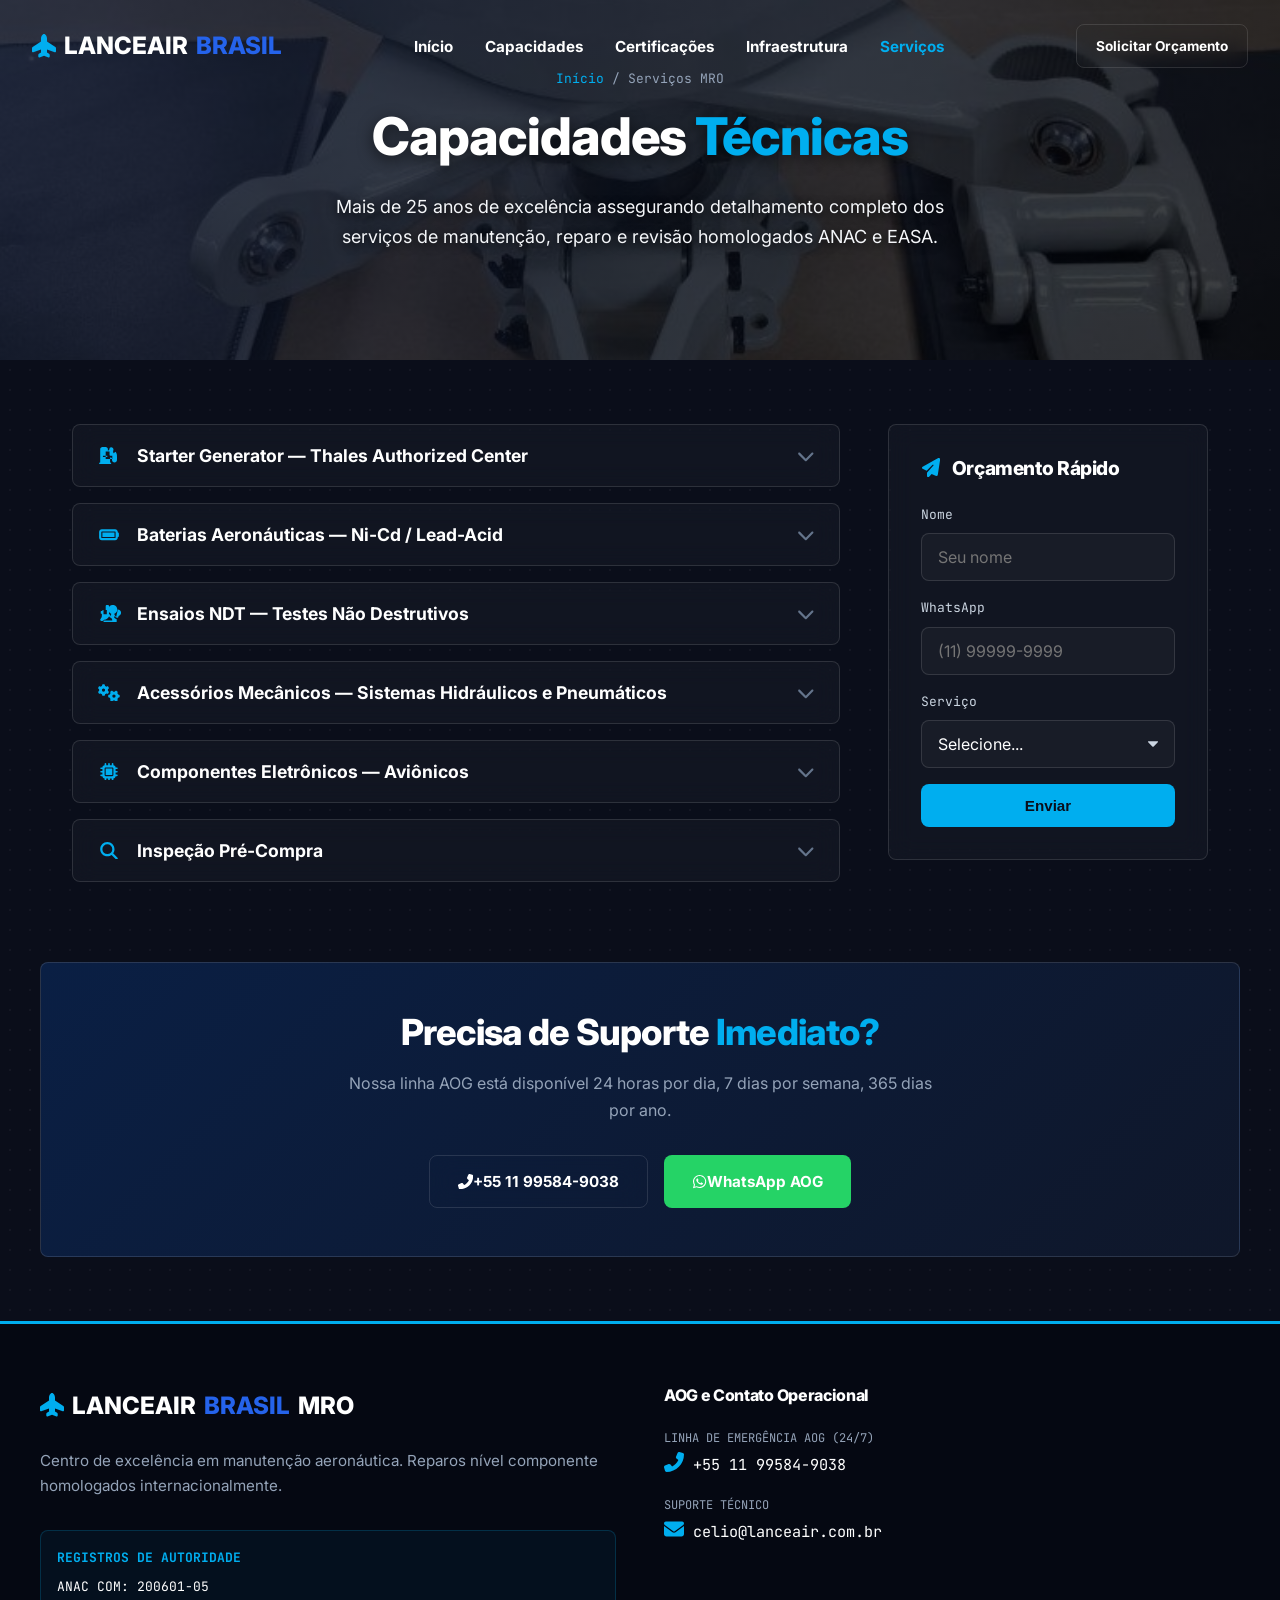
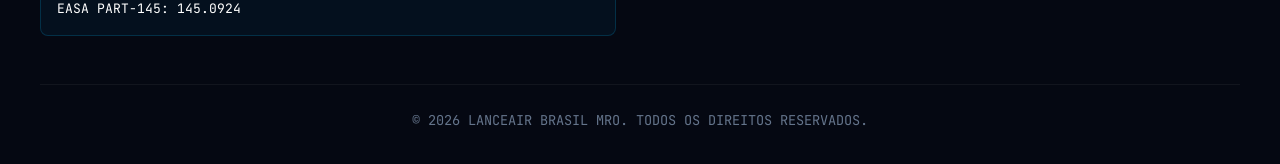
<file: servicos.html>
﻿<!DOCTYPE html>
<html lang="pt-BR">

<head>
    <meta charset="UTF-8">
    <meta name="viewport" content="width=device-width, initial-scale=1.0">
    <title>Serviços MRO | Lanceair Brasil</title>
    <meta name="description"
        content="Serviços especializados de manutenção, reparo e overhaul para aeronaves Lanceair. Starter Generator, Baterias, NDT, Aviônicos e mais.">
    <meta name="theme-color" content="#0A0E1A">
    <link rel="preconnect" href="https://fonts.googleapis.com">
    <link rel="preconnect" href="https://fonts.gstatic.com" crossorigin>
    <link rel="stylesheet"
        href="https://fonts.googleapis.com/css2?family=Inter:wght@400;700;800&family=JetBrains+Mono:wght@400;700&display=swap">
    <link rel="stylesheet" href="style.css">
    
</head>

<body>
    <!-- Header -->
    <header id="header">
        <a href="index.html" class="logo">
            <svg class="icon" aria-hidden="true"><use href="assets/icons.svg#icon-plane-up"/></svg> LANCEAIR <span>BRASIL</span>
        </a>
        <nav>
            <ul>
                <li><a href="index.html">Início</a></li>
                <li><a href="index.html#services">Capacidades</a></li>
                <li><a href="index.html#certifications">Certificações</a></li>
                <li><a href="index.html#structure">Infraestrutura</a></li>
                <li><a href="servicos.html" class="active">Serviços</a></li>
            </ul>
        </nav>
        <div style="display: flex; gap: 1.5rem; align-items: center;">
            <a href="index.html#contact" class="btn btn-secondary"
                style="padding: 0.6rem 1.2rem; font-size: 0.85rem;">Solicitar
                Orçamento</a>
            <button class="mobile-menu-toggle" id="mobileMenuToggle" aria-label="Abrir menu" aria-expanded="false">
                <span class="hamburger-line"></span>
                <span class="hamburger-line"></span>
                <span class="hamburger-line"></span>
            </button>
        </div>
    </header>
    <div class="mobile-overlay" id="mobileOverlay"></div>

    <!-- Hero Compacto -->
    <section class="hero hero-compact" style="padding:0; margin:0; max-width:100%;">
        <img src="assets/img/estrutura-oficina-principal.webp" alt="" role="presentation" class="hero-bg">
        <div class="hero-overlay"></div>
        <div class="hero-content">
            <div class="breadcrumb">
                <a href="index.html">Início</a> / <span>Serviços MRO</span>
            </div>
            <h1 style="text-shadow: 0 4px 15px rgba(0,0,0,0.6);">Capacidades <span>Técnicas</span></h1>
            <p style="text-shadow: 0 2px 10px rgba(0,0,0,0.8); color: #F4F6F9;">Mais de 25 anos de excelência
                assegurando
                detalhamento completo dos serviços de manutenção, reparo e revisão homologados ANAC e EASA.</p>
        </div>
    </section>

    <!-- Layout Principal -->
    <div class="services-layout">
        <!-- Coluna Principal: Accordion -->
        <div>
            <!-- Starter Generator -->
            <div class="accordion-item">
                <button class="accordion-header">
                    <svg class="icon" aria-hidden="true" style="color:var(--cyan-aero);width:24px"><use href="assets/icons.svg#icon-charging-station"/></svg>
                    Starter Generator — Thales Authorized Center
                    <svg class="icon chevron" aria-hidden="true"><use href="assets/icons.svg#icon-chevron-down"/></svg>
                </button>
                <div class="accordion-body">
                    <p>Reparos e revisões completas de arrancadores/geradores Thales com ensaios em bancadas simuladas.
                        Telemetria exata com laudo técnico completo para cada componente testado.</p>
                    <div>
                        <span class="norm-tag">RBAC 43</span>
                        <span class="norm-tag">AMM Lanceair</span>
                        <span class="norm-tag">CMM Thales</span>
                    </div>
                    <img src="assets/img/estrutura-lab-starter-generator.webp" alt="Laborat�rio de starter generator com bancada de testes simulados Thales"
                        loading="lazy">
                </div>
            </div>

            <!-- Baterias -->
            <div class="accordion-item">
                <button class="accordion-header">
                    <svg class="icon" aria-hidden="true" style="color:var(--cyan-aero);width:24px"><use href="assets/icons.svg#icon-battery-full"/></svg>
                    Baterias Aeronáuticas — Ni-Cd / Lead-Acid
                    <svg class="icon chevron" aria-hidden="true"><use href="assets/icons.svg#icon-chevron-down"/></svg>
                </button>
                <div class="accordion-body">
                    <p>Manutenção preventiva e corretiva de baterias aeronáuticas Ni-Cd e Lead-Acid. Processos térmicos
                        e
                        químicos rigorosos seguindo as normas dos fabricantes para ciclo de vida máximo.</p>
                    <div>
                        <span class="norm-tag">ICA 00-011</span>
                        <span class="norm-tag">CMM Saft / Marathon</span>
                        <span class="norm-tag">RBAC 43</span>
                    </div>
                    <img src="assets/img/estrutura-laboratorio-baterias.webp" alt="Laboratório de Baterias"
                        loading="lazy">
                </div>
            </div>

            <!-- Ensaios NDT -->
            <div class="accordion-item">
                <button class="accordion-header">
                    <svg class="icon" aria-hidden="true" style="color:var(--cyan-aero);width:24px"><use href="assets/icons.svg#icon-microscope"/></svg>
                    Ensaios NDT — Testes Não Destrutivos
                    <svg class="icon chevron" aria-hidden="true"><use href="assets/icons.svg#icon-chevron-down"/></svg>
                </button>
                <div class="accordion-body">
                    <p>Inspeções profundas por Líquido Penetrante (LP), Partícula Magnética (PM), Eddy Current (EC) e
                        Ultrassom (UT). Técnicos certificados nível II conforme normas internacionais.</p>
                    <div>
                        <span class="norm-tag">ISO 9712</span>
                        <span class="norm-tag">NAS410</span>
                        <span class="norm-tag">ASTM E1444</span>
                    </div>
                    <img src="assets/img/estrutura-ensaios-ndt.webp" alt="Equipamento para ensaios n�o destrutivos � l�quido penetrante e part�cula magn�tica" loading="lazy">
                </div>
            </div>

            <!-- Acessórios Mecânicos -->
            <div class="accordion-item">
                <button class="accordion-header">
                    <svg class="icon" aria-hidden="true" style="color:var(--cyan-aero);width:24px"><use href="assets/icons.svg#icon-cogs"/></svg>
                    Acessórios Mecânicos — Sistemas Hidráulicos e Pneumáticos
                    <svg class="icon chevron" aria-hidden="true"><use href="assets/icons.svg#icon-chevron-down"/></svg>
                </button>
                <div class="accordion-body">
                    <p>Serviços mecânicos detalhados em sistemas pneumáticos, hidráulicos, estruturais e de combustível.
                        Revisão completa de atuadores, válvulas e bombas com testes de pressão e leak test.</p>
                    <div>
                        <span class="norm-tag">RBAC 43</span>
                        <span class="norm-tag">AMM Lanceair</span>
                        <span class="norm-tag">IPC</span>
                    </div>
                    <img src="assets/img/estrutura-componentes-mecanicos.webp" alt="Componentes Mecânicos"
                        loading="lazy">
                </div>
            </div>

            <!-- Componentes Eletrônicos -->
            <div class="accordion-item">
                <button class="accordion-header">
                    <svg class="icon" aria-hidden="true" style="color:var(--cyan-aero);width:24px"><use href="assets/icons.svg#icon-microchip"/></svg>
                    Componentes Eletrônicos — Aviônicos
                    <svg class="icon chevron" aria-hidden="true"><use href="assets/icons.svg#icon-chevron-down"/></svg>
                </button>
                <div class="accordion-body">
                    <p>Diagnóstico de alta fidelidade e reparo de placas aviônicas utilizando instrumentação digital
                        avançada.
                        Atualização de software e firmware conforme Service Bulletins dos fabricantes.</p>
                    <div>
                        <span class="norm-tag">RBAC 43</span>
                        <span class="norm-tag">CMM Garmin</span>
                        <span class="norm-tag">STC / SB</span>
                    </div>
                    <img src="assets/img/estrutura-bancada-testes-avionica.webp" alt="Bancada Aviônicos"
                        loading="lazy">
                </div>
            </div>

            <!-- Inspeção Pré-Compra -->
            <div class="accordion-item">
                <button class="accordion-header">
                    <svg class="icon" aria-hidden="true" style="color:var(--cyan-aero);width:24px"><use href="assets/icons.svg#icon-search"/></svg>
                    Inspeção Pré-Compra
                    <svg class="icon chevron" aria-hidden="true"><use href="assets/icons.svg#icon-chevron-down"/></svg>
                </button>
                <div class="accordion-body">
                    <p>Avaliação técnica completa da aeronave antes da aquisição. Inclui inspeção estrutural, revisão de
                        logbooks, avaliação de corrosão, testes de sistemas e relatório detalhado com parecer técnico.
                    </p>
                    <div>
                        <span class="norm-tag">AC 20-106</span>
                        <span class="norm-tag">RBAC 91</span>
                        <span class="norm-tag">AMM Lanceair</span>
                    </div>
                    <img src="assets/img/estrutura-sala-controle-starter.webp" alt="Sala de controle com pain�is digitais para ensaio de starter generator Thales"
                        loading="lazy">
                </div>
            </div>
        </div>

        <!-- Sidebar Sticky -->
        <div class="sidebar-sticky">
            <div class="sidebar-form">
                <h3><svg class="icon" aria-hidden="true" style="color: var(--cyan-aero); margin-right: 8px;"><use href="assets/icons.svg#icon-paper-plane"/></svg> Orçamento
                    Rápido</h3>
                <form class="contact-form" id="sidebarForm">
                    <div class="form-group">
                        <label for="sb-name">Nome</label>
                        <input type="text" id="sb-name" placeholder="Seu nome" required>
                    </div>
                    <div class="form-group">
                        <label for="sb-phone">WhatsApp</label>
                        <input type="tel" id="sb-phone" placeholder="(11) 99999-9999" required>
                    </div>
                    <div class="form-group">
                        <label for="sb-service">Serviço</label>
                        <select id="sb-service">
                            <option value="">Selecione...</option>
                            <option value="sg">Starter Generator</option>
                            <option value="bat">Baterias</option>
                            <option value="ndt">Ensaios NDT</option>
                            <option value="mech">Mecânicos</option>
                            <option value="avionics">Aviônicos</option>
                            <option value="insp">Inspeção Pré-Compra</option>
                        </select>
                    </div>
                    <button type="submit" class="btn btn-primary"
                        style="width: 100%; justify-content: center; padding: 0.8rem;">Enviar</button>
                </form>
            </div>
        </div>
    </div>

    <!-- CTA Final -->
    <div class="cta-final">
        <h2>Precisa de Suporte <span style="color: var(--cyan-aero);">Imediato?</span></h2>
        <p>Nossa linha AOG está disponível 24 horas por dia, 7 dias por semana, 365 dias por ano.</p>
        <div class="cta-buttons">
            <a href="tel:+5511995849038" class="btn btn-secondary"><svg class="icon" aria-hidden="true"><use href="assets/icons.svg#icon-phone-alt"/></svg> +55 11
                99584-9038</a>
            <a href="https://wa.me/5511995849038?text=Ol%C3%A1%2C%20preciso%20de%20suporte%20MRO%20para%20minha%20aeronave%20Lanceair."
                class="btn btn-primary whatsapp-btn" target="_blank" rel="noopener"><svg class="icon" aria-hidden="true"><use href="assets/icons.svg#icon-whatsapp"/></svg>
                WhatsApp AOG</a>
        </div>
    </div>

    <!-- Footer -->
    <footer class="site-footer">
        <div class="footer-accent"></div>
        <div class="footer-grid">
            <div class="footer-col-wide">
                <a href="index.html" class="logo" style="margin-bottom: 1.5rem;">
                    <svg class="icon" aria-hidden="true"><use href="assets/icons.svg#icon-plane-up"/></svg> LANCEAIR <span>BRASIL</span> MRO
                </a>
                <p class="footer-description">Centro de
                    excelência em manutenção aeronáutica. Reparos nível componente homologados internacionalmente.</p>
                <div class="mono-text footer-reg-box">
                    <strong>REGISTROS DE AUTORIDADE</strong>
                    ANAC COM: 200601-05<br>
                    EASA PART-145: 145.0924
                </div>
            </div>
            <div class="footer-col-contact">
                <h4 class="footer-heading">AOG e Contato Operacional</h4>
                <div class="mono-text footer-contact-grid">
                    <div>
                        <span class="footer-contact-label">LINHA DE EMERGÊNCIA AOG (24/7)</span>
                        <a href="tel:+5511995849038"><svg class="icon" aria-hidden="true"><use href="assets/icons.svg#icon-phone-alt"/></svg> +55 11 99584-9038</a>
                    </div>
                    <div>
                        <span class="footer-contact-label">SUPORTE TÉCNICO</span>
                        <a href="mailto:celio@lanceair.com.br"><svg class="icon" aria-hidden="true"><use href="assets/icons.svg#icon-envelope"/></svg> celio@lanceair.com.br</a>
                    </div>
                </div>
            </div>
        </div>
        <div class="footer-bottom" style="text-align: center; justify-content: center;">
            <div class="footer-copyright">
                &copy; 2026 LANCEAIR BRASIL MRO. TODOS OS DIREITOS RESERVADOS.
            </div>
        </div>
    </footer>

    <script src="script.js"></script>
    <script>
        // Accordion toggle (page-specific)
        document.querySelectorAll('.accordion-header').forEach(btn => {
            btn.addEventListener('click', () => {
                const body = btn.nextElementSibling;
                const isOpen = body.classList.contains('open');

                document.querySelectorAll('.accordion-body').forEach(b => b.classList.remove('open'));
                document.querySelectorAll('.accordion-header').forEach(h => h.classList.remove('open'));

                if (!isOpen) {
                    body.classList.add('open');
                    btn.classList.add('open');
                }
            });
        });
    </script>
</body>

</html>
</file>
<file: style.css>
﻿/* Google Fonts moved to <link> in HTML for better performance */

:root {
    /* Brand Colors — aligned with brand-tokens.json */
    --corporate-blue: #2563EB;
    --corporate-blue-light: #60A5FA;
    --cyan-aero: #00AEEF;
    --cyan-hover: #008CBE;
    --neutral-light: #F4F6F9;
    --neutral-dark: #0A0E1A;

    /* Text Colors */
    --text-primary: #F8FAFC;
    --text-soft: #cbd5e1;
    --text-muted: #94a3b8;
    --text-dim: #64748b;

    /* Glass / Surface */
    --glass-bg: rgba(255, 255, 255, 0.03);
    --glass-border: rgba(255, 255, 255, 0.12);
    --shadow-blue: 0 4px 20px rgba(15, 23, 42, 0.4);
    --br: 8px;

    /* Typography Scale */
    --h1: 52px;
    --h2: 36px;
    --body: 16px;
    --caption: 13px;

    --font-sans: 'Inter', sans-serif;
    --font-mono: 'JetBrains Mono', monospace;
}

* {
    margin: 0;
    padding: 0;
    box-sizing: border-box;
}

body {
    font-family: var(--font-sans);
    background-color: var(--neutral-dark);
    color: #fff;
    line-height: 1.65;
    font-size: var(--body);
    font-weight: 400;
    overflow-x: hidden;
    /* Subtle metal/carbon pattern */
    background-image: radial-gradient(rgba(255, 255, 255, 0.04) 1px, transparent 1px);
    background-size: 20px 20px;
}

/* Inline SVG Icon System (replaces Font Awesome) */
.icon {
    display: inline-block;
    width: 1em;
    height: 1em;
    vertical-align: -0.125em;
    fill: currentColor;
    flex-shrink: 0;
}

.icon-spin {
    animation: iconSpin 1s linear infinite;
}

@keyframes iconSpin {
    from {
        transform: rotate(0deg);
    }

    to {
        transform: rotate(360deg);
    }
}

/* Form Error Banner */
.form-error-banner {
    background: rgba(185, 28, 28, 0.15);
    border: 1px solid rgba(185, 28, 28, 0.4);
    border-radius: var(--br);
    padding: 1rem 1.25rem;
    margin-bottom: 1rem;
    color: #FCA5A5;
    font-size: 0.9rem;
    display: flex;
    align-items: flex-start;
    gap: 0.75rem;
    animation: fadeSlideIn 0.3s ease-out;
}

.form-error-banner .icon {
    color: #F87171;
    font-size: 1.25rem;
    flex-shrink: 0;
    margin-top: 2px;
}

.form-error-banner a {
    color: var(--cyan-aero);
    text-decoration: underline;
}

.form-error-banner a:hover {
    color: #fff;
}

@keyframes fadeSlideIn {
    from {
        opacity: 0;
        transform: translateY(-8px);
    }

    to {
        opacity: 1;
        transform: translateY(0);
    }
}

/* Form Success Animation */
.form-success {
    animation: fadeSlideIn 0.3s ease-out;
}

h1,
h2,
h3,
h4 {
    font-weight: 800;
    letter-spacing: -0.02em;
    line-height: 1.2;
}

h1 {
    font-size: var(--h1);
}

h2 {
    font-size: var(--h2);
}

.mono-text {
    font-family: var(--font-mono);
    font-size: var(--caption);
    letter-spacing: 0;
}

/* Loader Minimalista */
#loader {
    position: fixed;
    inset: 0;
    background: var(--neutral-dark);
    z-index: 9999;
    display: flex;
    justify-content: center;
    align-items: center;
    transition: opacity 0.4s ease;
}

.loader-content {
    animation: loaderFadeIn 1.2s ease-out forwards;
}

@keyframes loaderFadeIn {
    0% {
        opacity: 0;
        transform: scale(0.95);
    }

    50% {
        opacity: 1;
        transform: scale(1.02);
    }

    100% {
        opacity: 1;
        transform: scale(1);
    }
}

/* Header */
header {
    position: fixed;
    top: 0;
    width: 100%;
    z-index: 1000;
    padding: 1.5rem 2rem;
    transition: all 0.4s cubic-bezier(0.2, 0.8, 0.2, 1);
    display: flex;
    justify-content: space-between;
    align-items: center;
    background: transparent;
}

header.scrolled {
    padding: 1rem 2rem;
    background: rgba(10, 14, 26, 0.4);
    backdrop-filter: blur(12px);
    -webkit-backdrop-filter: blur(12px);
    border-bottom: 1px solid var(--glass-border);
}

.logo {
    font-size: 1.5rem;
    font-weight: 800;
    color: #fff;
    text-decoration: none;
    display: flex;
    align-items: center;
    gap: 0.5rem;
}

.logo span {
    color: var(--corporate-blue);
}

.logo .icon {
    width: 1.5rem;
    height: 1.5rem;
    color: var(--cyan-aero);
}

nav ul {
    display: flex;
    gap: 2rem;
    list-style: none;
}

nav a {
    color: #fff;
    text-decoration: none;
    font-size: 0.95rem;
    font-weight: 700;
    transition: color 0.3s;
    position: relative;
}

nav a:hover,
nav a.active {
    color: var(--cyan-aero);
}

.btn {
    display: inline-flex;
    align-items: center;
    justify-content: center;
    padding: 0.8rem 1.75rem;
    border-radius: var(--br);
    font-weight: 700;
    text-decoration: none;
    transition: all 0.3s ease;
    font-size: 0.95rem;
    cursor: pointer;
    border: none;
}

.btn-primary {
    background: var(--cyan-aero);
    color: var(--neutral-dark);
}

.btn-primary:hover {
    background: var(--cyan-hover);
    transform: translateY(-2px);
    box-shadow: 0 6px 15px rgba(0, 174, 239, 0.3);
}

.btn-secondary {
    background: transparent;
    color: #fff;
    border: 1px solid var(--glass-border);
    backdrop-filter: blur(12px);
}

.btn-secondary:hover {
    background: rgba(255, 255, 255, 0.05);
    border-color: #fff;
    transform: translateY(-2px);
}

/* Hero Section */
.hero {
    height: 100vh;
    display: flex;
    align-items: center;
    justify-content: center;
    position: relative;
    text-align: center;
}

.hero-bg {
    position: absolute;
    inset: 0;
    width: 100%;
    height: 100%;
    object-fit: cover;
    z-index: -2;
}

.hero-overlay {
    position: absolute;
    inset: 0;
    /* Navy to black gradient with 65% opacity */
    background: linear-gradient(135deg, rgba(15, 23, 42, 0.85) 0%, rgba(0, 0, 0, 0.75) 100%);
    z-index: -1;
}

.hero-content {
    max-width: 900px;
    padding: 2rem;
    display: flex;
    flex-direction: column;
    align-items: center;
}

.hero h1 {
    color: #fff;
    margin-bottom: 1.5rem;
}

.hero h1 span {
    color: var(--cyan-aero);
}

.hero p {
    font-size: 1.125rem;
    color: var(--text-soft);
    margin-bottom: 2.5rem;
    max-width: 650px;
}

.hero-ctas {
    display: flex;
    gap: 1rem;
    justify-content: center;
}

/* Structure Sections */
section {
    padding: 6rem 2rem;
    max-width: 1200px;
    margin: 0 auto;
}

.section-title {
    text-align: center;
    margin-bottom: 4rem;
}

.section-title h2 {
    margin-top: 0.5rem;
}

.section-title .mono-text {
    color: var(--cyan-aero);
    text-transform: uppercase;
}

/* Partners Infinite Carousel */
.partners-wrapper {
    overflow: hidden;
    padding: 3rem 0;
    background: rgba(255, 255, 255, 0.01);
    border-top: 1px solid var(--glass-border);
    border-bottom: 1px solid var(--glass-border);
    white-space: nowrap;
}

.partners-track {
    display: inline-flex;
    gap: 5rem;
    animation: scroll 35s linear infinite;
    align-items: center;
}

.partner-logo {
    font-family: var(--font-sans);
    font-size: 1.5rem;
    font-weight: 800;
    color: rgba(255, 255, 255, 0.4);
    filter: grayscale(100%);
    transition: all 0.3s;
    user-select: none;
}

.partner-logo:hover {
    color: #fff;
    filter: grayscale(0%);
}

@keyframes scroll {
    0% {
        transform: translateX(0);
    }

    100% {
        transform: translateX(-50%);
    }
}

/* Bento Grid */
.bento-grid {
    display: grid;
    grid-template-columns: repeat(3, 1fr);
    grid-auto-rows: minmax(280px, auto);
    gap: 1.5rem;
}

.bento-card {
    background: var(--glass-bg);
    border: 1px solid var(--glass-border);
    border-radius: var(--br);
    padding: 2.5rem;
    backdrop-filter: blur(12px);
    -webkit-backdrop-filter: blur(12px);
    display: flex;
    flex-direction: column;
    justify-content: flex-end;
    position: relative;
    overflow: hidden;
    transition: all 0.4s ease;
    box-shadow: var(--shadow-blue);
}

.bento-card:hover {
    border-color: var(--cyan-aero);
    transform: translateY(-5px);
}

.bento-card.large {
    grid-column: span 2;
}

.bento-icon {
    font-size: 2.2rem;
    color: var(--cyan-aero);
    margin-bottom: auto;
}

.bento-icon .icon {
    width: 2.2rem;
    height: 2.2rem;
}

.bento-card h3 {
    font-size: 1.5rem;
    margin-bottom: 0.5rem;
}

.bento-card p {
    color: var(--text-muted);
    font-size: 0.95rem;
}

.bento-tag {
    position: absolute;
    top: 1.5rem;
    right: 1.5rem;
    background: rgba(0, 174, 239, 0.1);
    color: var(--cyan-aero);
    padding: 0.3rem 0.6rem;
    border-radius: var(--br);
    border: 1px solid rgba(0, 174, 239, 0.2);
}

/* Certifications Timeline */
.timeline {
    display: flex;
    justify-content: space-between;
    position: relative;
    padding: 2rem 0;
}

.timeline::before {
    content: '';
    position: absolute;
    top: 50%;
    left: 0;
    right: 0;
    height: 1px;
    background: var(--glass-border);
    z-index: -1;
}

.timeline-item {
    background: var(--neutral-dark);
    border: 1px solid var(--glass-border);
    padding: 1.5rem;
    border-radius: var(--br);
    width: 30%;
    text-align: center;
    box-shadow: var(--shadow-blue);
    position: relative;
    z-index: 1;
}

.timeline-item .icon {
    font-size: 2rem;
    width: 2rem;
    height: 2rem;
    color: var(--cyan-aero);
    margin-bottom: 1rem;
    display: block;
    margin-left: auto;
    margin-right: auto;
}

.timeline-item h3 {
    margin-bottom: 0.5rem;
}

/* Mosaic Gallery (Structure) */
.mosaic {
    display: grid;
    grid-template-columns: repeat(4, 1fr);
    grid-auto-rows: 250px;
    gap: 1rem;
}

.mosaic-item {
    border-radius: var(--br);
    overflow: hidden;
    position: relative;
    cursor: pointer;
}

.mosaic-item img {
    width: 100%;
    height: 100%;
    object-fit: cover;
    transition: transform 0.6s ease, filter 0.4s ease;
    filter: grayscale(40%);
}

.mosaic-item:hover img {
    transform: scale(1.05);
    filter: grayscale(0%);
}

/* Mosaic hover overlay with caption */
.mosaic-item::after {
    content: attr(data-label);
    position: absolute;
    bottom: 0;
    left: 0;
    right: 0;
    padding: 1rem;
    background: linear-gradient(transparent, rgba(10, 14, 26, 0.85));
    color: #fff;
    font-family: var(--font-mono);
    font-size: var(--caption);
    text-transform: uppercase;
    letter-spacing: 0.05em;
    opacity: 0;
    transform: translateY(8px);
    transition: opacity 0.3s ease, transform 0.3s ease;
    pointer-events: none;
}

.mosaic-item:hover::after {
    opacity: 1;
    transform: translateY(0);
}

.mosaic-item.tall {
    grid-row: span 2;
}

.mosaic-item.wide {
    grid-column: span 2;
}

.mosaic-item.large {
    grid-row: span 2;
    grid-column: span 2;
}

/* General Animations (Framer Motion feel) */
.reveal {
    opacity: 0;
    transform: translateY(30px);
    transition: all 0.6s cubic-bezier(0.2, 0.8, 0.2, 1);
}

.reveal.active,
.reveal.visible,
.visible .reveal {
    opacity: 1;
    transform: translateY(0);
}

/* Fallback for safety */
.no-js .reveal {
    opacity: 1;
    transform: translateY(0);
}

/* Form Styles */
.contact-form input,
.contact-form select,
.contact-form textarea {
    width: 100%;
    min-height: 48px;
    padding: 0.8rem 1rem;
    font-size: 16px;
    /* Prevents auto-zoom on iOS Safari */
    font-family: var(--font-sans);
    background: rgba(255, 255, 255, 0.03);
    border: 1px solid var(--glass-border);
    border-radius: var(--br);
    color: #fff;
    outline: none;
    transition: all 0.3s ease;
}

.contact-form input:focus,
.contact-form select:focus,
.contact-form textarea:focus {
    border-color: var(--cyan-aero);
    box-shadow: 0 0 0 2px rgba(0, 174, 239, 0.2);
    background: rgba(255, 255, 255, 0.06);
}

.contact-form select {
    appearance: none;
    background-image: url("data:image/svg+xml;charset=US-ASCII,%3Csvg%20xmlns%3D%22http%3A%2F%2Fwww.w3.org%2F2000%2Fsvg%22%20width%3D%22292.4%22%20height%3D%22292.4%22%3E%3Cpath%20fill%3D%22%23cbd5e1%22%20d%3D%22M287%2069.4a17.6%2017.6%200%200%200-13-5.4H18.4c-5%200-9.3%201.8-12.9%205.4A17.6%2017.6%200%200%200%200%2082.2c0%205%201.8%209.3%205.4%2012.9l128%20127.9c3.6%203.6%207.8%205.4%2012.8%205.4s9.2-1.8%2012.8-5.4L287%2095c3.5-3.5%205.4-7.8%205.4-12.8%200-5-1.9-9.2-5.5-12.8z%22%2F%3E%3C%2Fsvg%3E");
    background-repeat: no-repeat;
    background-position: right 1rem top 50%;
    background-size: 0.65em auto;
}

/* Floating Mobile Seal */
.floating-seal {
    position: fixed;
    bottom: 2rem;
    right: 1.5rem;
    background: var(--glass-bg);
    border: 1px solid var(--cyan-aero);
    color: var(--cyan-aero);
    padding: 0.5rem 1rem;
    border-radius: var(--br);
    backdrop-filter: blur(12px);
    z-index: 9999;
    box-shadow: 0 4px 15px rgba(0, 0, 0, 0.5);
    display: none;
    font-weight: 700;
}

/* Cert Header Text (replaces invalid inline @media) */
.cert-header-text {
    color: var(--cyan-aero);
    font-size: 0.75rem;
    border-right: 1px solid rgba(255, 255, 255, 0.2);
    padding-right: 1.5rem;
    display: none;
}

@media (min-width: 1024px) {
    .cert-header-text {
        display: block;
    }
}

/* Mobile Menu */
.mobile-menu-toggle {
    display: none;
    flex-direction: column;
    gap: 5px;
    background: none;
    border: none;
    cursor: pointer;
    padding: 8px;
    z-index: 1002;
}

.hamburger-line {
    width: 24px;
    height: 2px;
    background: #fff;
    border-radius: 2px;
    transition: all 0.3s cubic-bezier(0.2, 0.8, 0.2, 1);
}

.mobile-menu-toggle.open .hamburger-line:nth-child(1) {
    transform: rotate(45deg) translate(5px, 5px);
}

.mobile-menu-toggle.open .hamburger-line:nth-child(2) {
    opacity: 0;
}

.mobile-menu-toggle.open .hamburger-line:nth-child(3) {
    transform: rotate(-45deg) translate(5px, -5px);
}

.mobile-overlay {
    position: fixed;
    inset: 0;
    background: rgba(0, 0, 0, 0.5);
    z-index: 999;
    opacity: 0;
    pointer-events: none;
    transition: opacity 0.3s;
}

.mobile-overlay.active {
    opacity: 1;
    pointer-events: auto;
}

/* Footer Links */
.footer-links a {
    color: #64748b;
    text-decoration: none;
    transition: color 0.3s;
}

.footer-links a:hover {
    color: #fff;
}

/* Responsive Overrides */
@media (min-width: 1920px) {
    .bento-grid {
        grid-template-columns: repeat(4, 1fr);
    }

    .bento-card.large {
        grid-column: span 2;
    }

    section {
        max-width: 1400px;
    }
}

@media (max-width: 1280px) {
    .bento-grid {
        grid-template-columns: repeat(3, 1fr);
    }
}

@media (max-width: 1024px) {
    .bento-grid {
        grid-template-columns: repeat(2, 1fr);
    }

    .bento-card.large {
        grid-column: span 2;
    }
}

@media (max-width: 768px) {
    :root {
        --h1: 40px;
        --h2: 28px;
    }

    header {
        padding: 1.2rem;
    }

    header.scrolled {
        padding: 1rem 1.2rem;
    }

    .mobile-menu-toggle {
        display: flex;
    }

    nav {
        position: fixed;
        top: 0;
        right: -100%;
        width: 280px;
        height: 100vh;
        background: rgba(10, 14, 26, 0.98);
        backdrop-filter: blur(20px);
        -webkit-backdrop-filter: blur(20px);
        transition: right 0.4s cubic-bezier(0.2, 0.8, 0.2, 1);
        z-index: 1001;
        padding: 5rem 2rem 2rem;
        border-left: 1px solid var(--glass-border);
    }

    nav.open {
        right: 0;
    }

    nav ul {
        display: flex;
        flex-direction: column;
        gap: 1.5rem;
    }

    nav a {
        font-size: 1.1rem;
    }

    .bento-grid {
        grid-template-columns: 1fr;
    }

    .bento-card.large {
        grid-column: span 1;
    }

    .hero-content {
        padding: 1rem;
    }

    .hero-ctas {
        flex-direction: column;
        width: 100%;
    }

    .hero-ctas .btn {
        width: 100%;
    }

    .timeline {
        flex-direction: column;
        gap: 2rem;
        padding: 0;
    }

    .timeline::before {
        display: none;
    }

    .timeline-item {
        width: 100%;
    }

    .mosaic {
        grid-template-columns: 1fr;
        grid-auto-rows: 200px;
    }

    .mosaic-item.tall,
    .mosaic-item.wide,
    .mosaic-item.large {
        grid-row: span 1;
        grid-column: span 1;
    }

    .floating-seal {
        display: block;
    }
}

@media (max-width: 375px) {
    :root {
        --h1: 32px;
        --h2: 24px;
    }

    .bento-card {
        padding: 1.5rem;
    }

    .hero-content {
        padding: 0.5rem;
    }

    header {
        padding: 1rem;
    }

    header.scrolled {
        padding: 0.8rem 1rem;
    }

    .timeline-item {
        padding: 1.2rem;
    }

    .contact-form {
        gap: 1.2rem;
    }
}

/* ═══════════════════════════════════════════════
   PHASE 2: Conversion, Social Proof & Polish
   ═══════════════════════════════════════════════ */

/* Hero Micro-copy */
.hero-microcopy {
    font-size: 0.85rem;
    color: var(--text-muted);
    margin-top: 1rem;
    font-family: var(--font-mono);
    letter-spacing: 0.02em;
    text-shadow: 0 1px 4px rgba(0, 0, 0, 0.5);
}

/* Bounce Chevron */
.bounce-chevron {
    display: inline-block;
    margin-left: 6px;
    animation: bounceChevron 2s ease-in-out infinite;
}

@keyframes bounceChevron {

    0%,
    100% {
        transform: translateY(0);
    }

    50% {
        transform: translateY(5px);
    }
}

/* Nav Underline Animation */
nav a::after {
    content: '';
    position: absolute;
    bottom: -4px;
    left: 0;
    width: 100%;
    height: 2px;
    background: var(--cyan-aero);
    transform: scaleX(0);
    transform-origin: left;
    transition: transform 0.3s ease;
}

nav a:hover::after {
    transform: scaleX(1);
}

/* Stats Row (Contadores) */
.stats-row {
    display: grid;
    grid-template-columns: repeat(4, 1fr);
    gap: 1.5rem;
    background: rgba(10, 31, 68, 0.6);
    border: 1px solid var(--glass-border);
    border-radius: var(--br);
    padding: 3rem 2rem;
    margin-bottom: 4rem;
}

.stat-item {
    text-align: center;
}

.stat-number {
    font-size: 3rem;
    font-weight: 800;
    color: #fff;
    line-height: 1;
    display: block;
}

.stat-suffix {
    font-size: 2rem;
    font-weight: 800;
    color: var(--cyan-aero);
}

.stat-label {
    color: var(--text-muted);
    margin-top: 0.5rem;
    text-transform: uppercase;
    letter-spacing: 0.05em;
    font-family: var(--font-mono);
    font-size: var(--caption);
}

/* Testimonials Carousel */
.testimonials-wrapper {
    margin-bottom: 2rem;
}

.testimonials-carousel {
    position: relative;
    min-height: 200px;
    overflow: hidden;
}

.testimonial-card {
    position: absolute;
    inset: 0;
    opacity: 0;
    transform: translateX(50px);
    transition: all 0.5s cubic-bezier(0.2, 0.8, 0.2, 1);
    background: var(--glass-bg);
    border: 1px solid var(--glass-border);
    backdrop-filter: blur(12px);
    -webkit-backdrop-filter: blur(12px);
    border-radius: var(--br);
    padding: 2.5rem;
    display: flex;
    flex-direction: column;
    justify-content: center;
    text-align: center;
    max-width: 700px;
    margin: 0 auto;
    pointer-events: none;
}

.testimonial-card.active {
    opacity: 1;
    transform: translateX(0);
    position: relative;
    pointer-events: auto;
}

.testimonial-quote {
    font-size: 4rem;
    color: var(--cyan-aero);
    line-height: 1;
    margin-bottom: -1rem;
    font-family: Georgia, serif;
    opacity: 0.5;
}

.testimonial-card p {
    font-size: 1.05rem;
    color: var(--text-soft);
    line-height: 1.7;
    margin-bottom: 1.5rem;
    font-style: italic;
}

.testimonial-author {
    display: flex;
    align-items: center;
    gap: 1.25rem;
    margin-top: 1rem;
    text-align: left;
    max-width: fit-content;
    margin-left: auto;
    margin-right: auto;
}

.testimonial-avatar {
    width: 60px;
    height: 60px;
    border-radius: 50%;
    background: linear-gradient(135deg, var(--corporate-blue) 0%, var(--cyan-aero) 100%);
    color: #fff;
    display: flex;
    align-items: center;
    justify-content: center;
    font-weight: 800;
    font-size: 1.4rem;
    font-family: var(--font-mono);
    box-shadow: 0 4px 15px rgba(0, 174, 239, 0.3);
}

.author-details {
    display: flex;
    flex-direction: column;
    gap: 0.25rem;
}

.author-details strong {
    color: #fff;
    font-size: 1.1rem;
}

.author-details .mono-text {
    color: var(--cyan-aero);
    font-size: 0.85rem;
}

/* Carousel Dots */
.carousel-dots {
    display: flex;
    justify-content: center;
    gap: 0.5rem;
    margin-top: 1.5rem;
}

.dot {
    width: 44px;
    height: 44px;
    border-radius: 50%;
    background: transparent;
    cursor: pointer;
    transition: all 0.3s;
    position: relative;
    border: none;
    padding: 0;
    display: flex;
    align-items: center;
    justify-content: center;
}

.dot::after {
    content: '';
    width: 10px;
    height: 10px;
    border-radius: 50%;
    background: rgba(255, 255, 255, 0.2);
    transition: all 0.3s;
}

.dot.active::after {
    background: var(--cyan-aero);
    transform: scale(1.4);
}

/* Multi-step Form */
.multistep-form-wrapper {
    max-width: 650px;
    margin: 0 auto;
    background: var(--glass-bg);
    border: 1px solid var(--glass-border);
    border-radius: var(--br);
    padding: 2rem;
    backdrop-filter: blur(12px);
    -webkit-backdrop-filter: blur(12px);
}

.form-progress {
    height: 3px;
    background: rgba(255, 255, 255, 0.1);
    border-radius: 2px;
    margin-bottom: 1rem;
    overflow: hidden;
}

.form-progress-bar {
    height: 100%;
    background: var(--cyan-aero);
    transition: width 0.4s ease;
    border-radius: 2px;
}

.form-step-labels {
    display: flex;
    justify-content: space-between;
    margin-bottom: 2rem;
}

.step-label {
    font-family: var(--font-mono);
    font-size: var(--caption);
    color: #64748b;
    transition: color 0.3s;
}

.step-label.active {
    color: var(--cyan-aero);
}

.form-step {
    display: none;
    flex-direction: column;
    gap: 1.25rem;
    animation: stepSlideIn 0.3s ease;
}

.form-step.active {
    display: flex;
}

@keyframes stepSlideIn {
    from {
        opacity: 0;
        transform: translateX(20px);
    }

    to {
        opacity: 1;
        transform: translateX(0);
    }
}

.contact-form .form-group label {
    display: block;
    margin-bottom: 0.5rem;
    color: var(--text-soft);
}

.field-error {
    font-size: 0.8rem;
    color: #ef4444;
    min-height: 1.2em;
    display: block;
    margin-top: 0.25rem;
}

.form-nav {
    display: flex;
    justify-content: space-between;
    align-items: center;
    margin-top: 0.5rem;
}

.form-back {
    background: none;
    border: none;
    color: var(--text-muted);
    cursor: pointer;
    font-size: 0.9rem;
    font-family: var(--font-sans);
    transition: color 0.3s;
}

.form-back:hover {
    color: #fff;
}

/* Checkbox Grid */
.form-checkbox-grid {
    display: grid;
    grid-template-columns: repeat(2, 1fr);
    gap: 0.75rem;
}

.checkbox-card {
    cursor: pointer;
}

/* Accessible hidden checkbox (keyboard navigable, screen-reader visible) */
.checkbox-card input[type="checkbox"] {
    position: absolute;
    width: 1px;
    height: 1px;
    padding: 0;
    margin: -1px;
    overflow: hidden;
    clip: rect(0, 0, 0, 0);
    border: 0;
}

.checkbox-card input[type="checkbox"]:focus-visible+.checkbox-visual {
    outline: 2px solid var(--cyan-aero);
    outline-offset: 2px;
}

.checkbox-visual {
    display: flex;
    align-items: center;
    gap: 0.5rem;
    padding: 0.75rem 1rem;
    background: rgba(255, 255, 255, 0.03);
    border: 1px solid var(--glass-border);
    border-radius: var(--br);
    color: var(--text-soft);
    font-size: 0.85rem;
    transition: all 0.2s;
}

.checkbox-visual .icon {
    color: var(--cyan-aero);
    width: 18px;
    height: 18px;
}

.checkbox-card input:checked+.checkbox-visual {
    border-color: var(--cyan-aero);
    background: rgba(0, 174, 239, 0.08);
    color: #fff;
}

.form-success {
    text-align: center;
    padding: 3rem 2rem;
}

.form-success h3 {
    color: #fff;
    margin-bottom: 0.5rem;
}

.form-success p {
    color: var(--text-muted);
}

/* AOG CTA Banner */
.aog-cta-banner {
    position: fixed;
    bottom: 0;
    left: 0;
    right: 0;
    z-index: 9998;
    background: linear-gradient(135deg, #0A1F44 0%, #0F172A 100%);
    border-top: 1px solid var(--cyan-aero);
    padding: 0.75rem 1.5rem;
    animation: aogSlideUp 0.4s ease;
}

@keyframes aogSlideUp {
    from {
        transform: translateY(100%);
    }

    to {
        transform: translateY(0);
    }
}

.aog-cta-content {
    max-width: 1200px;
    margin: 0 auto;
    display: flex;
    align-items: center;
    justify-content: center;
    gap: 1.5rem;
    font-size: 0.95rem;
    color: #fff;
}

.aog-cta-content .icon {
    color: var(--cyan-aero);
    width: 1.1rem;
    height: 1.1rem;
}

.aog-whatsapp-btn {
    padding: 0.5rem 1.25rem !important;
    font-size: 0.85rem !important;
    white-space: nowrap;
    background: #25D366 !important;
    color: #fff !important;
}

.aog-whatsapp-btn:hover {
    background: #1EBE5A !important;
}

.aog-cta-close {
    position: absolute;
    top: 50%;
    right: 1rem;
    transform: translateY(-50%);
    background: none;
    border: none;
    color: var(--text-dim);
    font-size: 1.5rem;
    cursor: pointer;
    line-height: 1;
    transition: color 0.3s;
}

.aog-cta-close:hover {
    color: #fff;
}

/* Lightbox */
.lightbox {
    position: fixed;
    inset: 0;
    z-index: 10000;
    display: flex;
    align-items: center;
    justify-content: center;
}

.lightbox-overlay {
    position: absolute;
    inset: 0;
    background: rgba(0, 0, 0, 0.92);
    backdrop-filter: blur(4px);
}

.lightbox-content {
    position: relative;
    max-width: 90vw;
    max-height: 90vh;
    z-index: 1;
}

.lightbox-content img {
    max-width: 90vw;
    max-height: 85vh;
    object-fit: contain;
    border-radius: var(--br);
}

.lightbox-caption {
    text-align: center;
    color: #94a3b8;
    font-size: 0.9rem;
    margin-top: 1rem;
    font-family: var(--font-mono);
}

.lightbox-nav {
    position: absolute;
    top: 50%;
    transform: translateY(-50%);
    background: rgba(255, 255, 255, 0.1);
    border: 1px solid rgba(255, 255, 255, 0.2);
    color: #fff;
    width: 44px;
    height: 44px;
    border-radius: 50%;
    cursor: pointer;
    font-size: 1rem;
    display: flex;
    align-items: center;
    justify-content: center;
    transition: all 0.3s;
}

.lightbox-nav:hover {
    background: rgba(255, 255, 255, 0.2);
}

.lightbox-prev {
    left: -60px;
}

.lightbox-next {
    right: -60px;
}

.lightbox-close {
    position: absolute;
    top: -40px;
    right: 0;
    background: none;
    border: none;
    color: #fff;
    font-size: 1.5rem;
    cursor: pointer;
    opacity: 0.7;
    transition: opacity 0.3s;
}

.lightbox-close:hover {
    opacity: 1;
}

/* ═══ Responsive Phase 2 ═══ */
@media (max-width: 768px) {
    .stats-row {
        grid-template-columns: repeat(2, 1fr);
        padding: 2rem 1rem;
    }

    .stat-number {
        font-size: 2rem;
    }

    .form-checkbox-grid {
        grid-template-columns: 1fr;
    }

    .aog-cta-content {
        flex-direction: column;
        gap: 0.75rem;
        text-align: center;
        font-size: 14px;
    }

    .aog-cta-banner {
        padding: 1rem;
    }

    .aog-cta-close {
        top: 0.5rem;
        right: 0.5rem;
        transform: none;
    }

    .lightbox-prev {
        left: 10px;
    }

    .lightbox-next {
        right: 10px;
    }

    .form-step-labels {
        font-size: 0.7rem;
    }

    .testimonial-card {
        padding: 1.5rem;
    }
}

@media (max-width: 375px) {
    .stats-row {
        grid-template-columns: 1fr 1fr;
        gap: 1rem;
    }

    .aog-whatsapp-btn {
        width: 100%;
        justify-content: center;
    }
}

/* Reduced Motion Preference */
@media (prefers-reduced-motion: reduce) {

    *,
    *::before,
    *::after {
        animation-duration: 0.01ms !important;
        animation-iteration-count: 1 !important;
        transition-duration: 0.01ms !important;
    }

    .partners-track {
        animation: none;
    }

    .reveal {
        opacity: 1;
        transform: none;
    }
}

/* ═══════════════════════════════════════════════
   Focus-visible for Accessibility
   ═══════════════════════════════════════════════ */
.btn:focus-visible,
nav a:focus-visible,
.filter-btn:focus-visible,
.dot:focus-visible,
.lightbox-nav:focus-visible,
.lightbox-close:focus-visible,
.aog-cta-close:focus-visible,
.form-back:focus-visible,
.accordion-header:focus-visible {
    outline: 2px solid var(--cyan-aero);
    outline-offset: 2px;
}

/* ═══════════════════════════════════════════════
   Footer Classes (refactored from inline styles)
   ═══════════════════════════════════════════════ */
.site-footer {
    background-color: #050812;
    padding: 4rem 2rem 2rem;
    border-top: 1px solid var(--glass-border);
    margin-top: 4rem;
    position: relative;
}

.footer-accent {
    position: absolute;
    top: -1px;
    left: 0;
    width: 100%;
    height: 3px;
    background: var(--cyan-aero);
}

.footer-grid {
    max-width: 1200px;
    margin: 0 auto;
    display: flex;
    flex-wrap: wrap;
    justify-content: space-between;
    gap: 3rem;
}

.footer-col {
    flex: 1;
    min-width: 200px;
}

.footer-col-wide {
    flex: 1;
    min-width: 300px;
}

.footer-col-contact {
    flex: 1;
    min-width: 250px;
}

.footer-description {
    color: var(--text-muted);
    font-size: 0.95rem;
    line-height: 1.6;
    margin-bottom: 2rem;
}

.footer-reg-box {
    background: rgba(0, 174, 239, 0.05);
    border: 1px solid rgba(0, 174, 239, 0.2);
    padding: 1rem;
    border-radius: var(--br);
    color: #fff;
}

.footer-reg-box strong {
    color: var(--cyan-aero);
    display: block;
    margin-bottom: 0.5rem;
}

.footer-heading {
    margin-bottom: 1.5rem;
    color: #fff;
}

.footer-capabilities {
    list-style: none;
    padding: 0;
    display: flex;
    flex-direction: column;
    gap: 0.8rem;
    color: var(--text-soft);
    font-size: 0.9rem;
}

.footer-capabilities .icon {
    color: var(--cyan-aero);
    font-size: 0.7rem;
    width: 0.7rem;
    height: 0.7rem;
    margin-right: 8px;
}

.footer-contact-grid {
    color: var(--neutral-light);
    display: flex;
    flex-direction: column;
    gap: 1.2rem;
    font-size: 0.95rem;
}

.footer-contact-label {
    color: var(--text-muted);
    font-size: 0.75rem;
    display: block;
    margin-bottom: 0.2rem;
}

.footer-contact-grid a {
    color: #fff;
    text-decoration: none;
}

.footer-contact-grid a:hover {
    color: var(--cyan-aero);
}

.footer-contact-grid .icon {
    color: var(--cyan-aero);
    width: 20px;
    height: 20px;
}

.footer-bottom {
    max-width: 1200px;
    margin: 3rem auto 0;
    padding-top: 1.5rem;
    border-top: 1px solid rgba(255, 255, 255, 0.05);
    display: flex;
    justify-content: space-between;
    align-items: center;
    flex-wrap: wrap;
    gap: 1rem;
}

.footer-copyright {
    color: var(--text-dim);
    font-size: 0.85rem;
    font-family: var(--font-mono);
}

/* ═══════════════════════════════════════════════
   Serviços Page (moved from inline <style>)
   ═══════════════════════════════════════════════ */
.hero-compact {
    height: 40vh;
    min-height: 300px;
    display: flex;
    align-items: center;
    justify-content: center;
    position: relative;
    text-align: center;
}

.breadcrumb {
    font-family: var(--font-mono);
    font-size: var(--caption);
    color: var(--text-muted);
    margin-bottom: 1rem;
}

.breadcrumb a {
    color: var(--cyan-aero);
    text-decoration: none;
}

.breadcrumb a:hover {
    text-decoration: underline;
}

.services-layout {
    display: grid;
    grid-template-columns: 1fr 320px;
    gap: 3rem;
    max-width: 1200px;
    margin: 0 auto;
    padding: 4rem 2rem;
}

/* Accordion */
.accordion-item {
    border: 1px solid var(--glass-border);
    border-radius: var(--br);
    margin-bottom: 1rem;
    overflow: hidden;
    background: var(--glass-bg);
    backdrop-filter: blur(12px);
}

.accordion-header {
    display: flex;
    align-items: center;
    gap: 1rem;
    padding: 1.25rem 1.5rem;
    cursor: pointer;
    background: none;
    border: none;
    color: #fff;
    width: 100%;
    font-size: 1.1rem;
    font-weight: 700;
    font-family: var(--font-sans);
    transition: background 0.3s;
    text-align: left;
}

.accordion-header:hover {
    background: rgba(255, 255, 255, 0.03);
}

.accordion-header i.icon {
    color: var(--cyan-aero);
    width: 24px;
    text-align: center;
}

.accordion-header .chevron {
    margin-left: auto;
    transition: transform 0.3s;
    color: var(--text-dim);
}

.accordion-header.open .chevron {
    transform: rotate(180deg);
}

.accordion-body {
    max-height: 0;
    overflow: hidden;
    transition: max-height 0.4s ease, padding 0.4s ease;
    padding: 0 1.5rem;
}

.accordion-body.open {
    max-height: 800px;
    padding: 0 1.5rem 1.5rem;
}

.accordion-body p {
    color: var(--text-muted);
    line-height: 1.7;
    margin-bottom: 1rem;
}

.accordion-body .norm-tag {
    display: inline-block;
    font-family: var(--font-mono);
    font-size: 0.75rem;
    background: rgba(0, 174, 239, 0.1);
    color: var(--cyan-aero);
    padding: 0.2rem 0.5rem;
    border-radius: 4px;
    margin-right: 0.5rem;
    margin-bottom: 0.5rem;
    border: 1px solid rgba(0, 174, 239, 0.2);
}

.accordion-body img {
    width: 100%;
    border-radius: var(--br);
    margin-top: 1rem;
    object-fit: cover;
    max-height: 250px;
}

/* Sidebar */
.sidebar-sticky {
    position: sticky;
    top: 100px;
    align-self: flex-start;
}

.sidebar-form {
    background: var(--glass-bg);
    border: 1px solid var(--glass-border);
    border-radius: var(--br);
    padding: 2rem;
    backdrop-filter: blur(12px);
}

.sidebar-form h3 {
    font-size: 1.2rem;
    margin-bottom: 1.5rem;
    color: #fff;
}

.sidebar-form .form-group {
    margin-bottom: 1rem;
}

.sidebar-form label {
    display: block;
    margin-bottom: 0.4rem;
    color: var(--text-soft);
    font-family: var(--font-mono);
    font-size: var(--caption);
}

/* CTA Final Banner */
.cta-final {
    background: linear-gradient(135deg, #0A1F44 0%, #0F172A 100%);
    border: 1px solid var(--glass-border);
    border-radius: var(--br);
    padding: 3rem 2rem;
    text-align: center;
    max-width: 1200px;
    margin: 0 auto 4rem;
}

.cta-final h2 {
    margin-bottom: 1rem;
}

.cta-final p {
    color: var(--text-muted);
    margin-bottom: 2rem;
    max-width: 600px;
    margin-left: auto;
    margin-right: auto;
}

.cta-final .cta-buttons {
    display: flex;
    gap: 1rem;
    justify-content: center;
    flex-wrap: wrap;
}

.whatsapp-btn {
    background: #25D366 !important;
    color: #fff !important;
}

.whatsapp-btn:hover {
    background: #1EBE5A !important;
}

@media (max-width: 768px) {
    .services-layout {
        grid-template-columns: 1fr;
        padding: 2rem 1rem;
    }

    .sidebar-sticky {
        position: static;
    }
}
</file>
